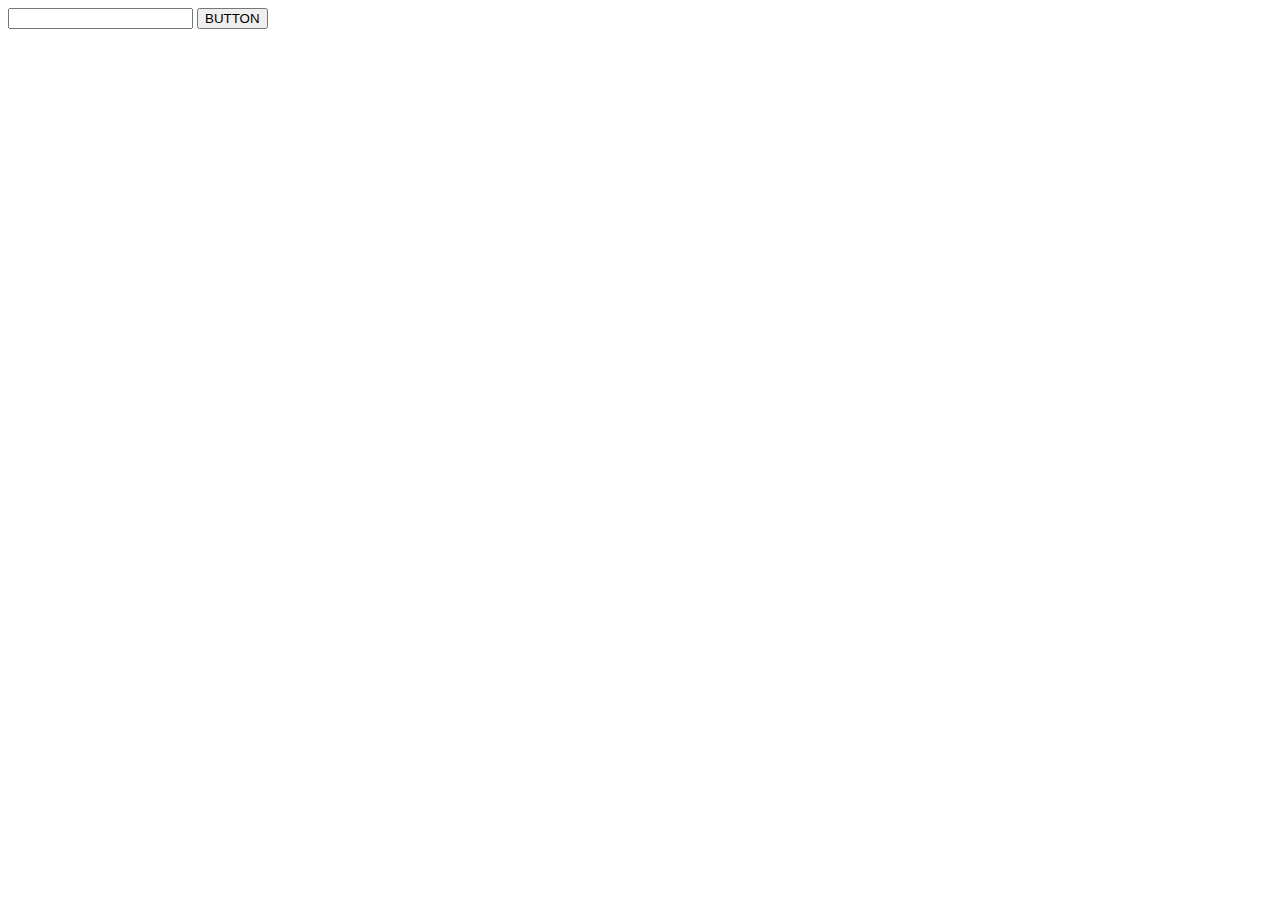
<file: index.html>
<!DOCTYPE html>
<html lang="en">
<head>
    <meta charset="UTF-8">
    <title>Title</title>
</head>
<body>
<div id="parent">
    <input type="text" id="text1"/>
    <button id="button1">BUTTON</button>
</div>
<script>
console.log('HELLO CONSOLE! -line 13');

const inputElement = document.getElementById('text1');
const buttonElement = document.getElementById('button1');

inputElement.addEventListener('change', function(e){
    console.log(`The value you entered is ${e.target.value}`);
});
const parentElement = document.getElementById('parent');
buttonElement.addEventListener('click', function(e){
    console.log('you clicked on my button')
    e.stopPropagation();
});
parentElement.addEventListener('click', function(e){
    console.log('you clicked the parent containing div.')
});
buttonElement.addEventListener('mouseover', function(e){
    console.log('your mouse is on the button')
});
buttonElement.addEventListener('mouseout', function(e){
    console.log('your mouse is no longer on the button')
});
inputElement.addEventListener('focus', function(e){
    console.log('you focused on the input');
});
inputElement.addEventListener('blur', function(e){
    console.log('you stopped focusing on the input');
});
document.addEventListener('keydown', function(e){
    console.log(`you just hit the ${e.key} key`);
});
</script>
</body>
</html>
</file>
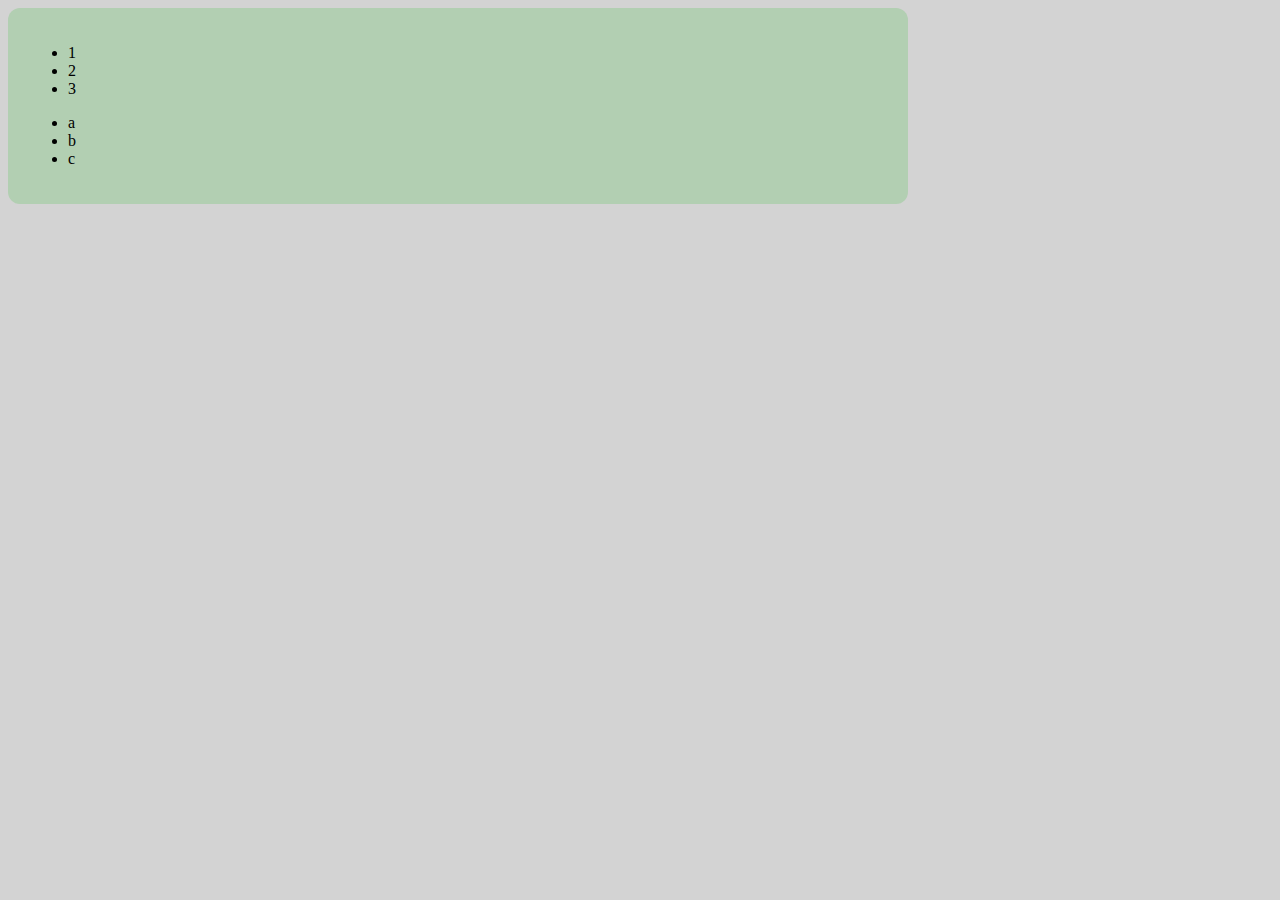
<file: 3.10.html>
<!DOCTYPE html>
<html lang="en">
<head>
    <meta charset="UTF-8">
    <title>Title</title>
    <link rel="stylesheet" href="style.css">
</head>
<body>
<div class="container">
    <div class="content">
        <ul id="first">
            <li>1</li>
            <li>2</li>
            <li>3</li>
        </ul>
        <ul id="second">
            <li>a</li>
            <li>b</li>
            <li>c</li>
        </ul>
    </div>
</div>
<script>
    const firstList=document.getElementById('first');
    const secondList=document.getElementById('second');
    //Drill down one
    //Creates a nodeList. Not an array, but very similar.
    console.log(firstList.children);
    //Prints out each item inside of the ul
    for (let i=0; i<firstList.children.length; i++){
        console.log(firstList.children[i].textContent);
    }

    // Go up one
    console.log(firstList.parentElement);
    // Give me the next element on the same level
    console.log(firstList.nextElementSibling);
    //replace secondList with the firstList.nextElementSibling, as they are the same thing
    for(let i=0; i<firstList.nextElementSibling.children.length; i++){
        console.log(firstList.nextElementSibling.children[i].textContent);
    }
    // Give me the next element on the same level
    console.log(secondList.nextElementSibling);
    //replace secondList with the firstList.nextElementSibling, as they are the same thing
    for(let i=0; i<secondList.nextElementSibling.children.length; i++){
        console.log(secondList.nextElementSibling.children[i].textContent);
    }
</script>
</body>
</html>
</file>
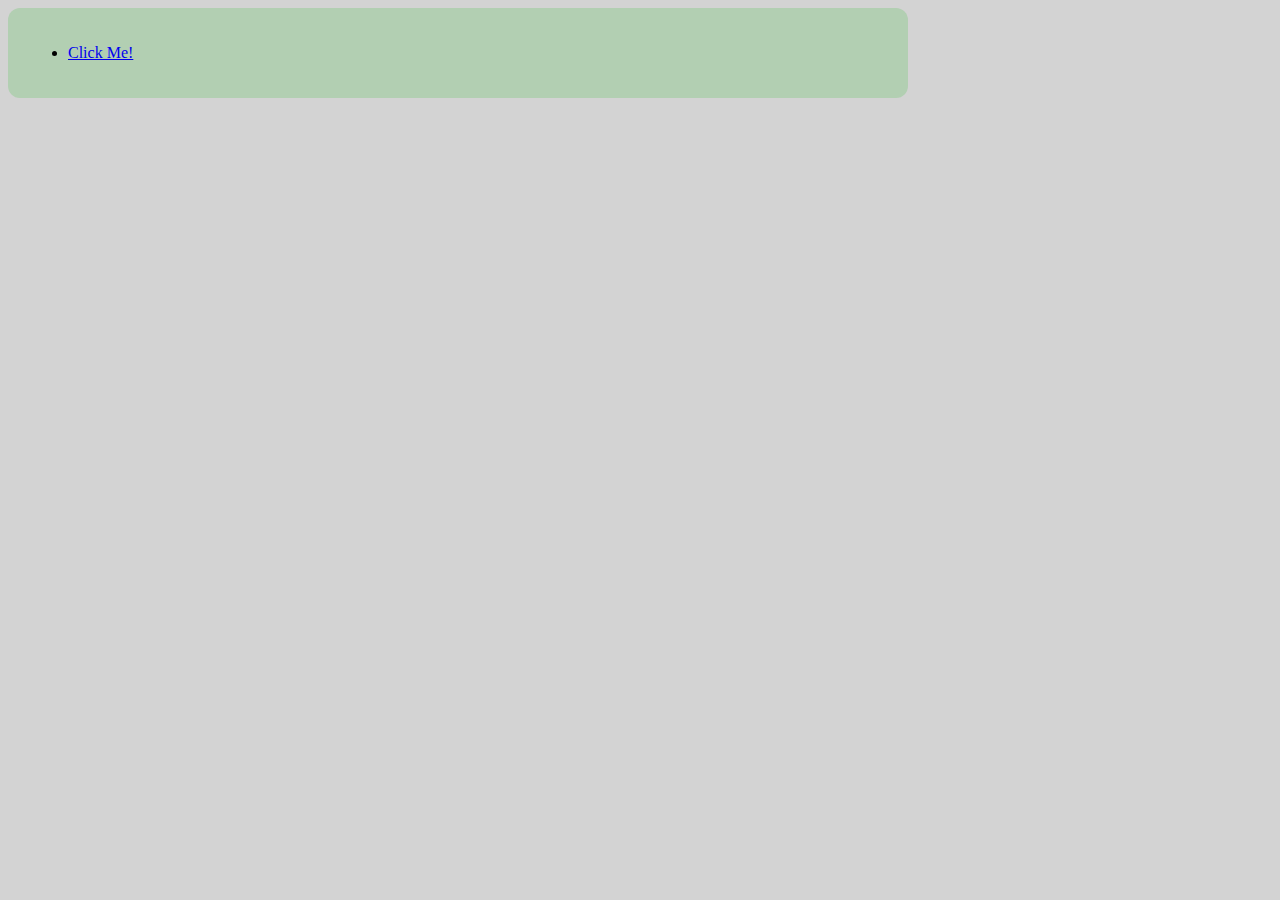
<file: 3.11.html>
<!DOCTYPE html>
<html lang="en">
<head>
    <meta charset="UTF-8">
    <title>Title</title>
  <link rel="stylesheet" href="style.css">
</head>
<body>
<div class="container">
  <div class="content">

  </div>
</div>

</body>
<script>
  const content = document.querySelector('.content');

  const newList = document.createElement('ul');
  const newItem = document.createElement('li');
  const anchor = document.createElement('a');

  anchor.textContent = "Click Me!";
  anchor.href = 'http://www.google.com';
  anchor.target = '_blank';

  newItem.appendChild(anchor);
  newList.appendChild(newItem);
  content.appendChild(newList);
</script>
</html>
</file>
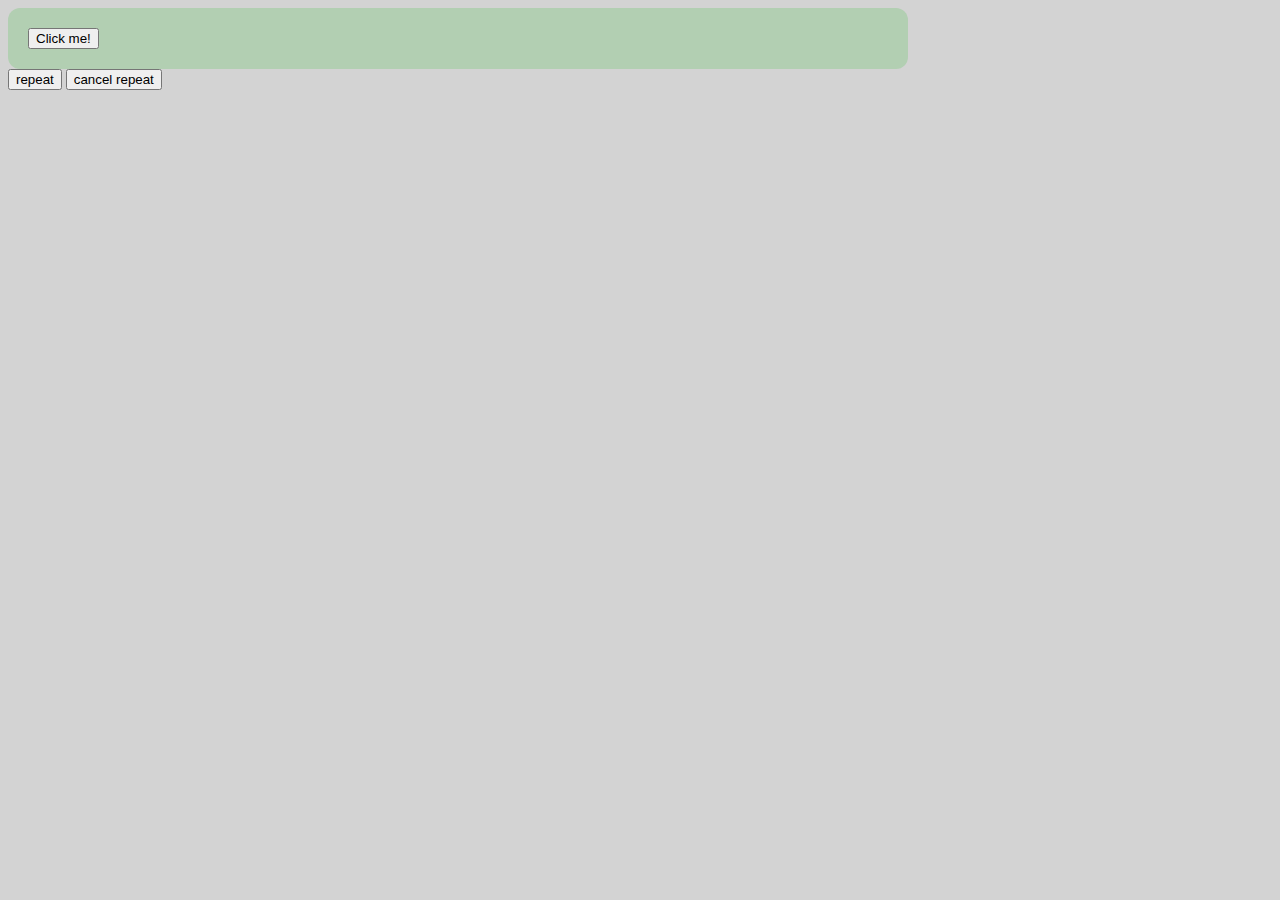
<file: 3.12.html>
<!DOCTYPE html>
<html lang="en">
<head>
    <meta charset="UTF-8">
    <title>Title</title>
    <link rel="stylesheet" href="style.css">
</head>
<body>
<div class="container">
    <div class="content">
        <button id="trigger">Click me!</button>
    </div>
    <button id="interval">repeat</button>
    <button id="cancel"> cancel repeat</button>
</div>

<script>
    const myButton = document.getElementById('trigger');

    const repeatButton = document.getElementById('interval');
const cancelButton = document.getElementById('cancel');
let interval;
    myButton.addEventListener('click', function(){

        setTimeout(function(){
            console.log('I was clicked on 1 second ago.')
        }, 1000);


        console.log('happens right away');
    })
    repeatButton.addEventListener('click', function(){
        if(!interval){
            interval = setInterval(function(){
            console.log('i happen every second.')
        }, 1000);
    });

    cancelButton.addEventListener('click', function(){
        if(interval){
           clearInterval(interval);
           interval=null;
        }
    })
</script>
</body>
</html>
</file>
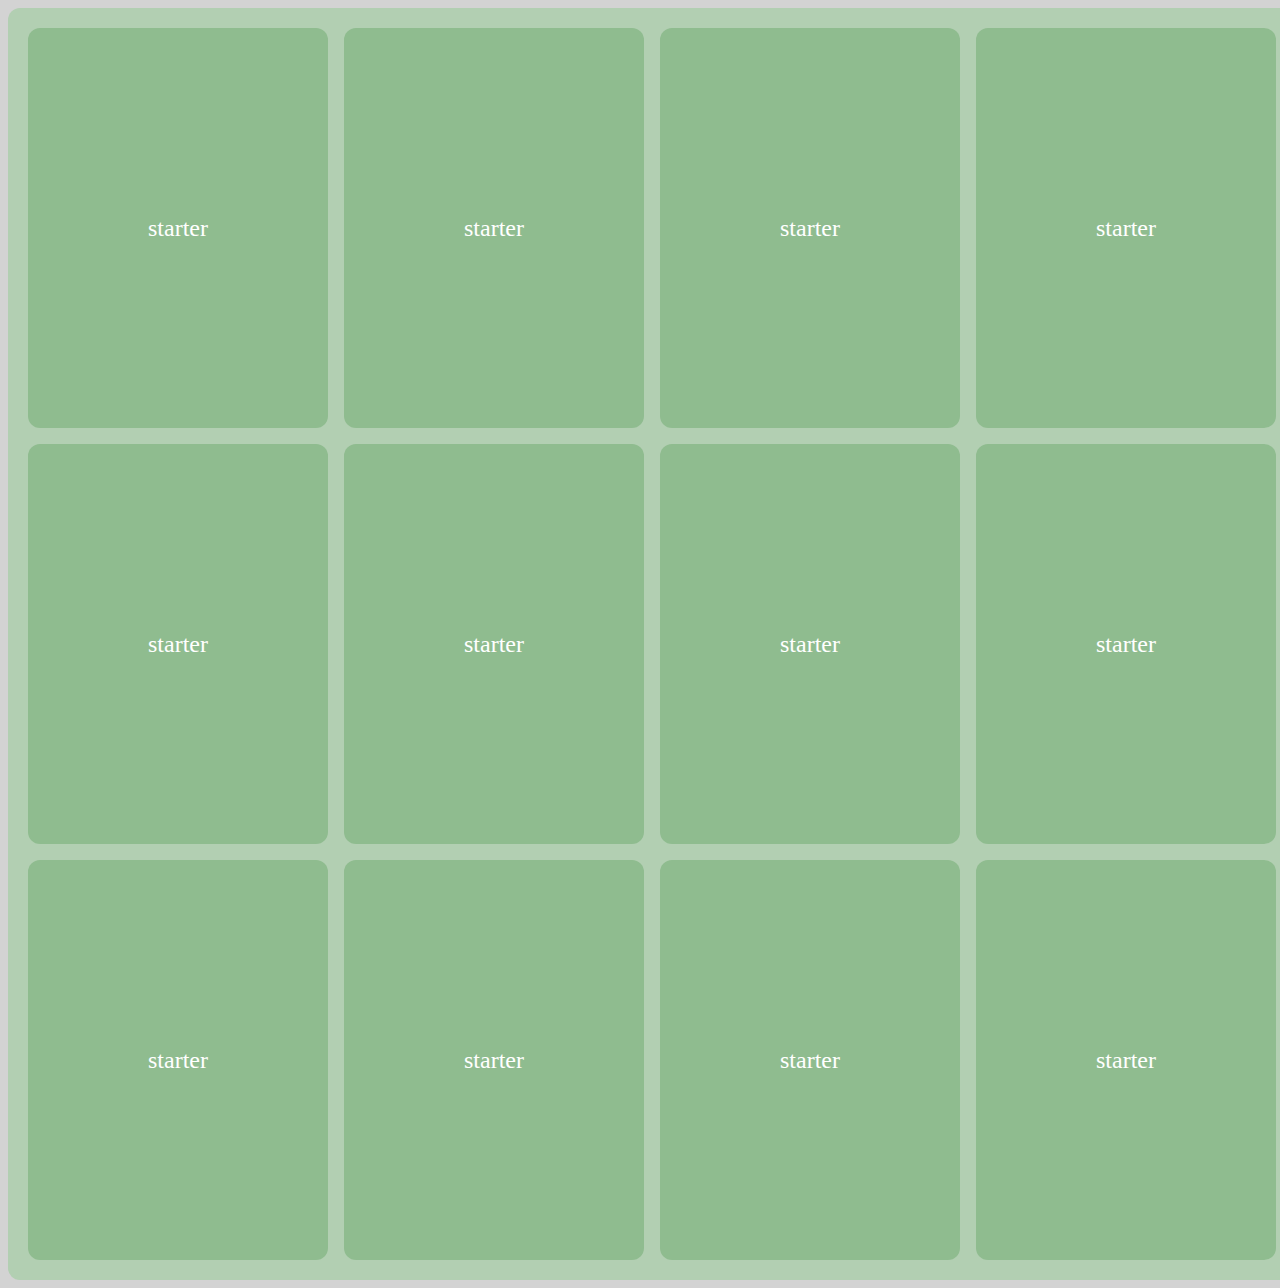
<file: 3.13.html>
<!DOCTYPE html>
<html lang="en">
<head>
    <meta charset="UTF-8">
    <title>Title</title>
    <link rel="stylesheet" href="style.css">
    <style>
        .cardList {
            display: flex;
            flex-wrap: wrap;
            gap: 16px;
        }
        .card{
            width:300px;
            height:400px;
            border-radius:12px;
            display:flex;
            justify-content: center;
            align-items: center;
            font-size: 24px;
            color: white;
        }
        .active{
            background-color: darkseagreen;
        }
        .inactive{
            background-color: thistle;
            color: black
        }
        .content {
            width: 1400px;
        }
    </style>
</head>
<body>
<div class="container">
    <div class="content">
        <div class="pointLabel"></div>
        <div class="cardList">

        </div>
    </div>
</div>

<script src="index.js"> </script>

</body>
</html>
</file>
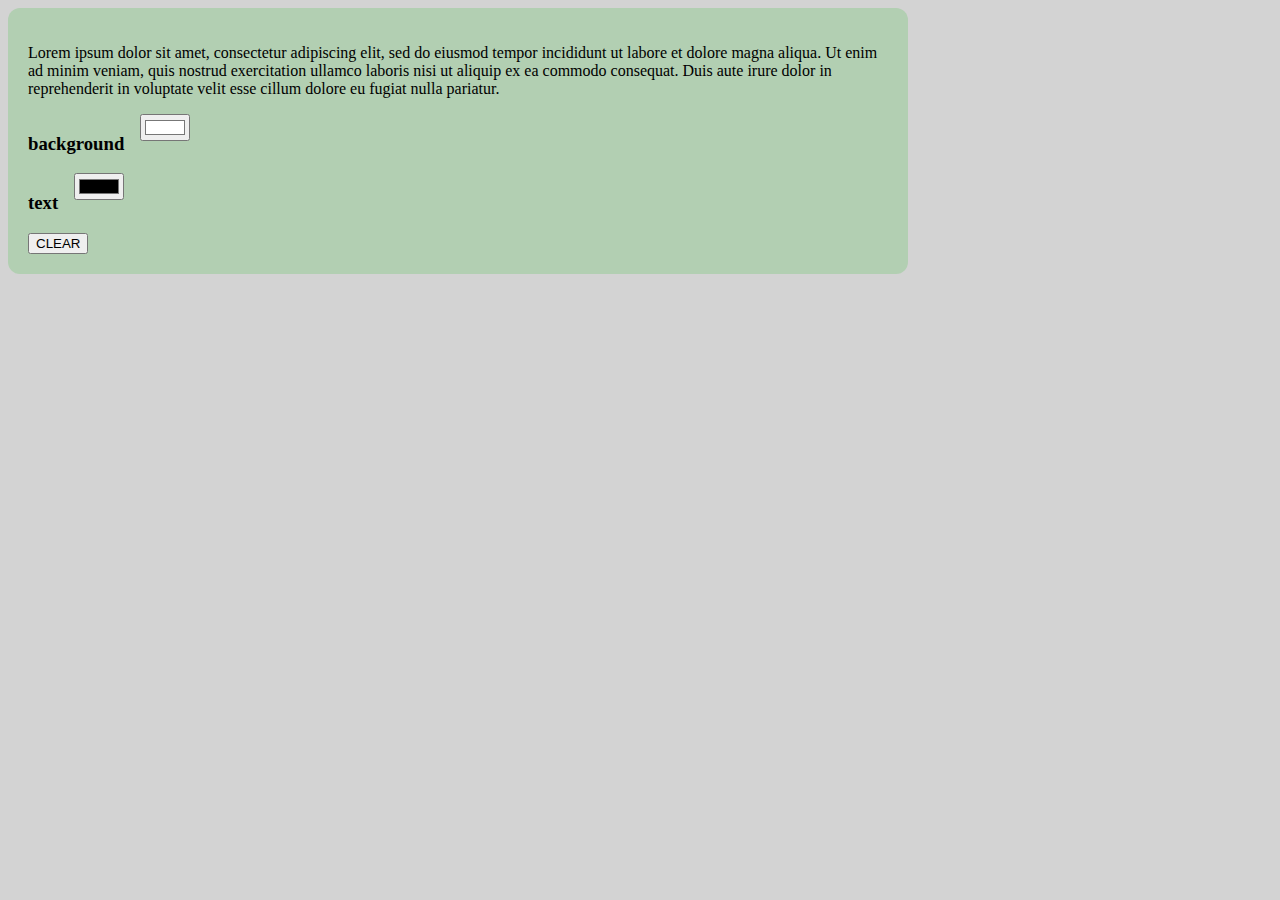
<file: 3.7 change atts.html>
<!DOCTYPE html>
<html lang="en">
<head>
    <meta charset="UTF-8">
    <title>Title</title>
    <link rel="stylesheet" href="style.css">
</head>
<body>
<div class="container">
    <div class="content">
        <p>Lorem ipsum dolor sit amet, consectetur adipiscing elit, sed do eiusmod tempor incididunt
            ut labore et dolore magna aliqua. Ut enim ad minim veniam, quis nostrud exercitation ullamco
            laboris nisi ut aliquip ex ea commodo consequat. Duis aute irure dolor in reprehenderit in voluptate
            velit esse cillum dolore eu fugiat nulla pariatur.</p>
        <div class="row">
            <h3>background</h3>
            <input type="color" id="bg" value="#FFFFFF">
        </div>
        <div class="row">
            <h3>text</h3>
            <input type="color" id="txt">
        </div>
        <button id="clear">CLEAR</button>
    </div>
</div>
<script>
    const content = document.querySelector('.content');
    const bg = document.getElementById('bg');
    const txt = document.getElementById('txt');
    const clear= document.getElementById('clear');

    bg.addEventListener('change', function(e){
        content.style.backgroundColor = e.target.value;
    });
    txt.addEventListener('change', function(e){
        content.style.color = e.target.value;
    });
    clear.addEventListener('click', function(e){
        content.style.backgroundColor = 'white';
        bg.value = '#FFFFFF'
        content.style.color = 'black';
        txt.value = '#000000'
    });
</script>
</body>
</html>
</file>
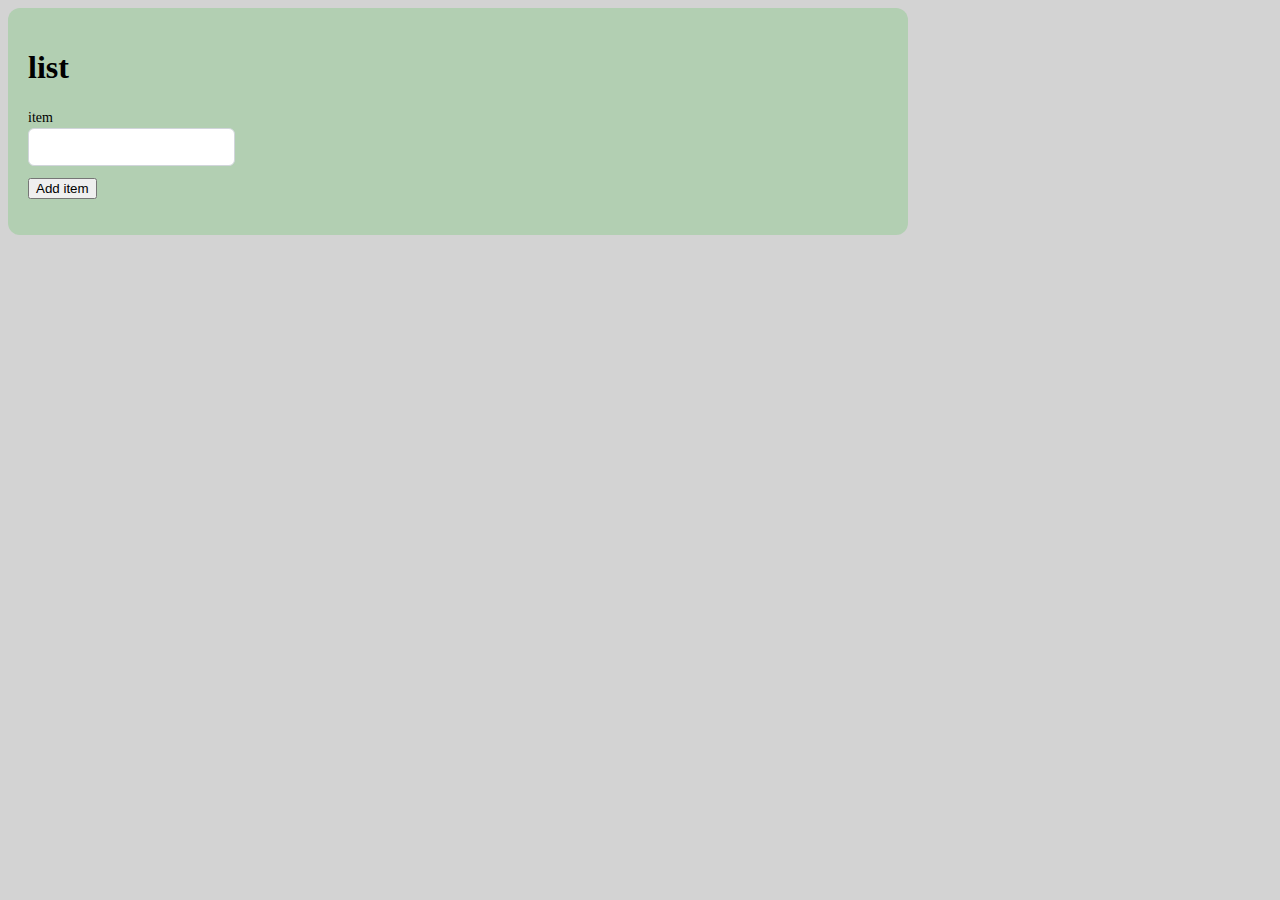
<file: 3.8 assignment.html>
<!DOCTYPE html>
<html lang="en">
<head>
    <meta charset="UTF-8">
    <title>Title!</title>
    <link rel="stylesheet" href="style.css">
</head>
<body>
<div class="container">
    <div class="content">
        <h1>list</h1>
        <div class="row">
            <div>
                <label for="first"> item</label>
                <input type="text" id="first" name="first_name">
            </div>
        </div>
        <button name="add">Add item</button>
        <ul></ul>
    </div>
</div>
    <script>
        addButton=document.querySelector('button');
        const text=document.getElementById('first');
        const myList = document.querySelector('ul');
        function addItem(){


        let newElement = document.createElement('li');
        newElement.innerHTML=text.value;
        newElement.addEventListener('click', function(e){

            newElement.remove();
    });
        myList.appendChild(newElement)

    };
        addButton.addEventListener('click', addItem);
</script>

</body>
</html>
</file>
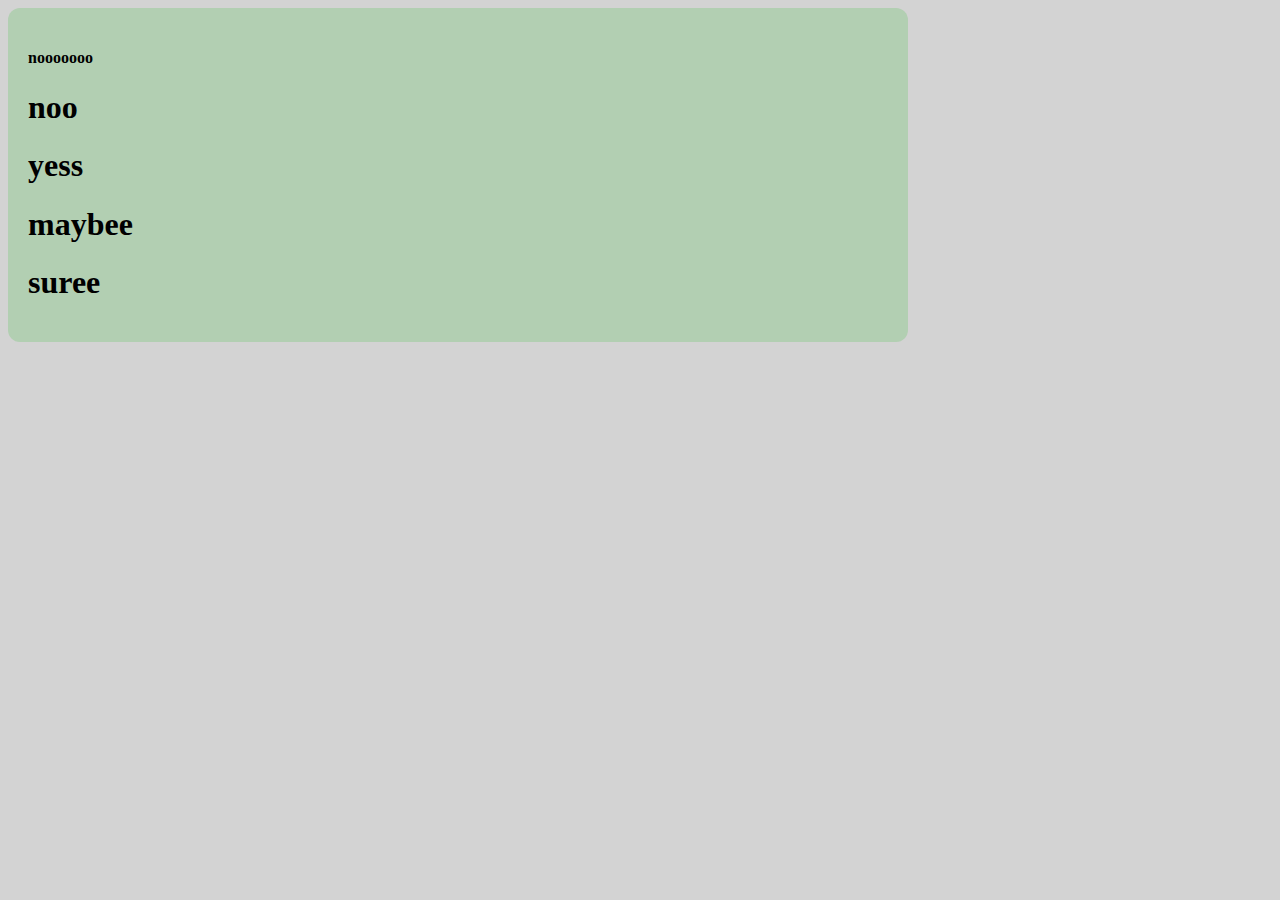
<file: 3.8.html>
<!DOCTYPE html>
<html lang="en">
<head>
    <meta charset="UTF-8">
  <link rel="stylesheet" href="style.css">
    <title>Title</title>
</head>
<body>
<div class="container">
  <div class="content">
    <h3>Hello</h3>
    <p>hiiiiiiii</p>
  </div>
</div>
<script>
  const content=document.querySelector('.content');
  content.innerHTML = '<h1 class="gone"> HIIIII</h1><h4> nooooooo</h4>';

  const food = document.createElement('h1');
  food.innnerHTML = 'I love pizza';
  content.insertAdjacentElement('afterend', food);

  const no=document.createElement('h1');
  const yes=document.createElement('h1');
  const maybe=document.createElement('h1');
  const sure=document.createElement('h1');
  no.innerHTML = 'noo'
  yes.innerHTML = 'yess'
  maybe.innerHTML = 'maybee'
  sure.innerHTML = 'suree'
  content.appendChild(no);
  content.appendChild(yes);
  content.appendChild(maybe);
  content.appendChild(sure);

const unwantedElement = document.querySelector('.gone');
unwantedElement.remove();

</script>
</body>
</html>
</file>
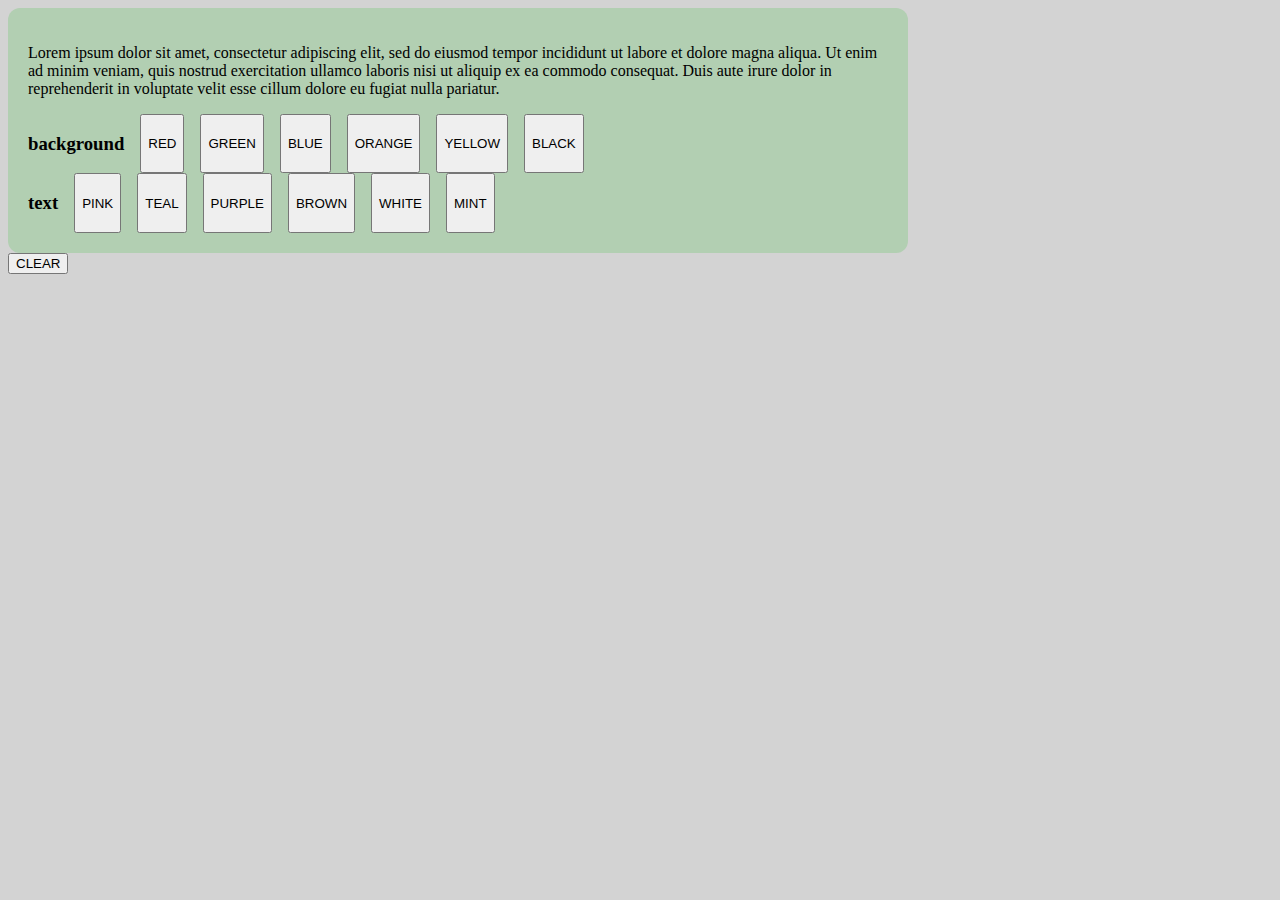
<file: addRemove.html>
<!DOCTYPE html>
<html lang="en">
<head>
    <meta charset="UTF-8">
    <title>color picker!</title>
    <link rel="stylesheet" href="style.css">
    <style>
        .r {
            background-color: red;
        }
        .g {
            background-color: green;
        }
        .b {
            background-color: dodgerblue;
        }
        .bl {
            background-color:black;
        }
        .o {
            background-color: orange;
        }
        .y {
            background-color: yellow;
        }
        .pi {
            color: pink;
        }
        .t {
            color: teal;
        }
        .pu {
            color: purple;
        }
        .br {
            color: saddlebrown;
        }
        .m {
            color: aquamarine;
        }
        .w {
            color: white;
        }

    </style>
</head>
<body>
<div class="container">
<div class="content">
    <p>Lorem ipsum dolor sit amet, consectetur adipiscing elit, sed do eiusmod tempor incididunt
        ut labore et dolore magna aliqua. Ut enim ad minim veniam, quis nostrud exercitation ullamco
        laboris nisi ut aliquip ex ea commodo consequat. Duis aute irure dolor in reprehenderit in voluptate
        velit esse cillum dolore eu fugiat nulla pariatur.</p>
    <div class="row">
        <h3>background</h3>
        <button id="1">RED</button>
        <button id="2">GREEN</button>
        <button id="3">BLUE</button>
        <button id="7">ORANGE</button>
        <button id="8">YELLOW</button>
        <button id="9">BLACK</button>
    </div>
    <div class="row">
        <h3>text</h3>
        <button id="4">PINK</button>
        <button id="5">TEAL</button>
        <button id="6">PURPLE</button>
        <button id="10">BROWN</button>
        <button id="11">WHITE</button>
        <button id="12">MINT</button>
    </div>
    </div>
    <button id="clear">CLEAR</button>
</div>
</div>
<script>
    const content = document.querySelector('.content');
    const r = document.getElementById('1');
    const g = document.getElementById('2');
    const b = document.getElementById('3');
    const bl = document.getElementById('9');
    const o = document.getElementById('7');
    const y = document.getElementById('8');

    const pi = document.getElementById('4');
    const t = document.getElementById('5');
    const pu = document.getElementById('6');
    const w = document.getElementById('11');
    const m = document.getElementById('12');
    const br = document.getElementById('10');

    const clearButton = document.getElementById('clear');

    r.addEventListener('click', function(e){
        removeBG();
        content.classList.add('r')
    });
    g.addEventListener('click', function(e){
        removeBG();
        content.classList.add('g')
    });
    b.addEventListener('click', function(e){
        removeBG();
        content.classList.add('b')
    });
    o.addEventListener('click', function(e){
        removeBG();
        content.classList.add('o')
    });
    y.addEventListener('click', function(e){
        removeBG();
        content.classList.add('y')
    });
    bl.addEventListener('click', function(e){
        removeBG();
        content.classList.add('bl')
    });
    pi.addEventListener('click', function(e){
        removetext();
        content.classList.add('pi')
    });
   t.addEventListener('click', function(e){
       removetext();
       content.classList.add('t')
    });
    pu.addEventListener('click', function(e){
        removetext();
        content.classList.add('pu')
    });
    br.addEventListener('click', function(e){
        removetext();
        content.classList.add('br')
    });
    w.addEventListener('click', function(e){
        removetext();
        content.classList.add('w')
    });
    m.addEventListener('click', function(e){
        removetext();
        content.classList.add('m')
    });
    function removeBG(){
        content.classList.remove('r')
        content.classList.remove('g')
        content.classList.remove('b')
        content.classList.remove('bl')
        content.classList.remove('o')
        content.classList.remove('y')
    }
    function removetext(){
        content.classList.remove('pi')
        content.classList.remove('t')
        content.classList.remove('pu')
        content.classList.remove('m')
        content.classList.remove('y')
        content.classList.remove('br')
    }
    clearButton.addEventListener('click', function(e){
        removetext();
        removeBG();
    })
</script>
</body>
</html>
</file>
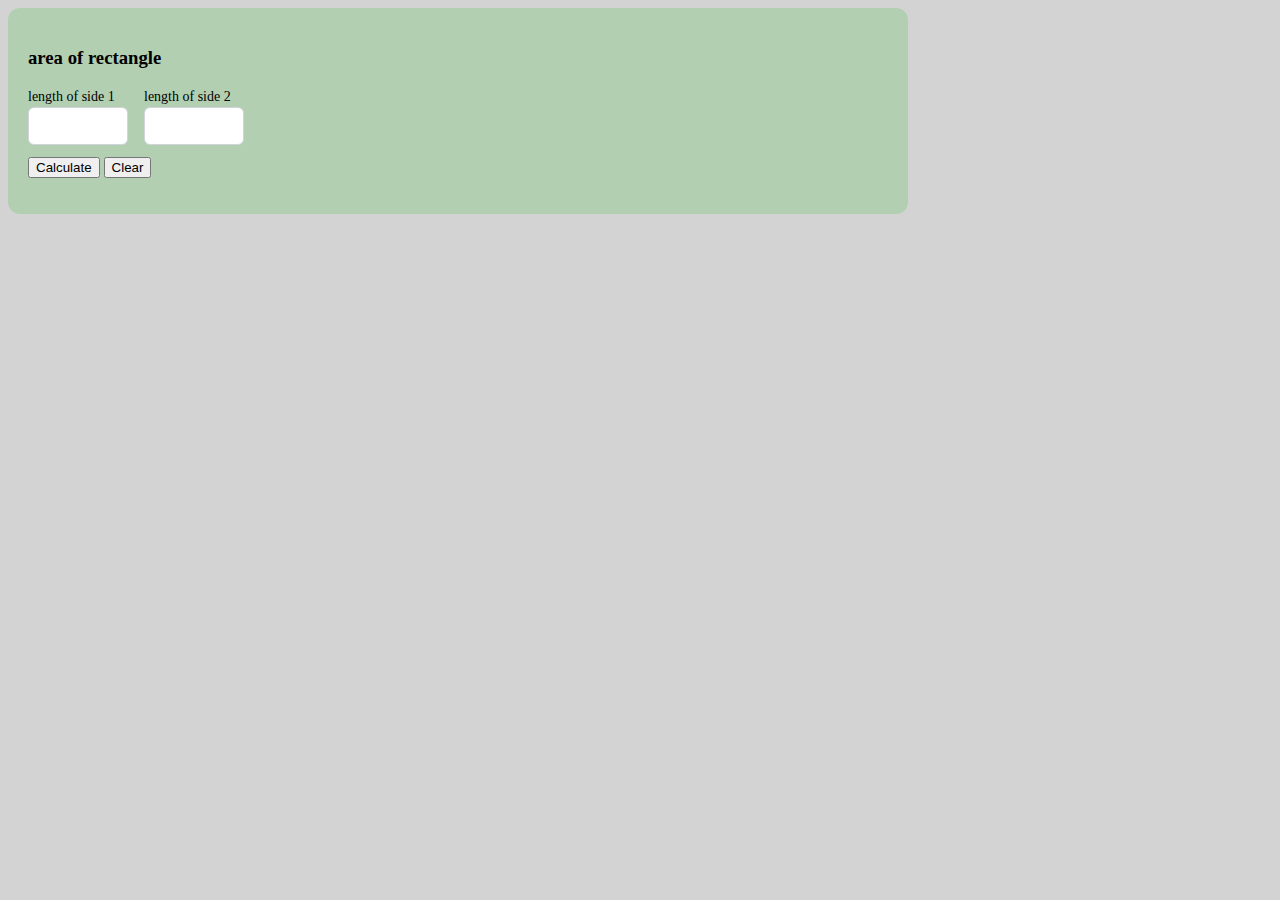
<file: calculator.html>
<!DOCTYPE html>
<html lang="en">
<head>
    <meta charset="UTF-8">
    <title>Triangle?</title>
    <link rel="stylesheet" href="style.css">
</head>
<div>
    <div class="container">
        <div class="content">
            <h3>area of rectangle</h3>
            <div class="row">
                <div>
                    <label for="a">length of side 1</label>
                    <input type="text" id='a' name='a' style="width: 100px">
                </div>
                <div>
                    <label for="b">length of side 2</label>
                    <input type="text" id='b' name='b' style="width: 100px">
                </div>
            </div>
            <button id="calc">Calculate</button>
            <button id="clear">Clear</button>
            <p></p>
        </div>
    </div>
</div>
<script>
    const a = document.getElementById('a');
    const b = document.getElementById('b');
    const ans = document.querySelector('p');
    const calculateButton = document.getElementById('calc')
    const clearButton = document.getElementById('clear')

    function rectangle(num1, num2){
        let area = (num1 * num2);

        if (area > 0) {
            return true;
        }
        return false;
    }
    calculateButton.addEventListener('click', function(e){
        let sideA = +a.value;
        let sideB = +b.value;

        if (!checkIsValid(sideA) || !checkIsValid(sideB) || !checkIsValid(sideC)){
            ans.textContent = 'Invalid inputs';
            return;
        }
        if (rectangle(sideA, sideB)){
            ans.textContent = area
            return;
        }
        ans.textContent = 'inputs do NOT create a valid rectangle'
    })
</script>
</html>
</file>
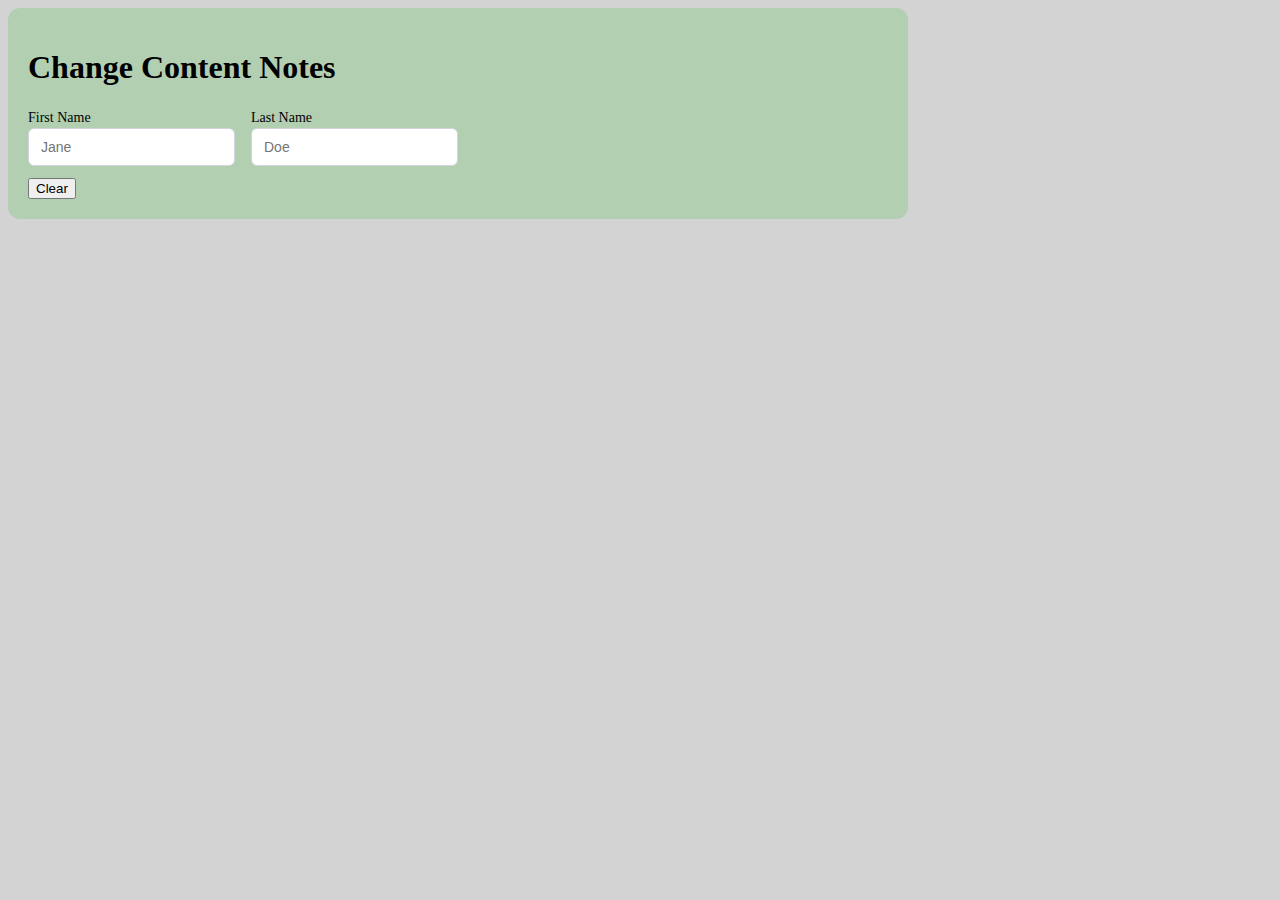
<file: changeContents.html>
<!DOCTYPE html>
<html lang="en">
<head>
    <meta charset="UTF-8">
    <link rel="stylesheet" href="style.css">
    <title>Change content of element notes</title>
    <style>
        .hidden{
            display:none;
        }
    </style>
</head>
<body>
<div class="container">
    <div class="content">
        <h1> Change Content Notes </h1>
            <div class="row">
                <div>
                    <label for="first"> First Name</label>
                    <input type="text" id="first" name="first_name" placeholder="Jane">
                </div>
                <div>
                    <label for="last"> Last Name</label>
                    <input type="text" id="last" name=last_name" placeholder="Doe">
                </div>
            </div>
        <button name="clear"> Clear</button>
        <p class="hidden"></p>
    </div>
</div>
</div>
<script>
    const firstName = document.getElementById('first');
    const lastName = document.getElementById('last');
    const full = document.querySelector('p');

    const clearButton= document.querySelector('[name="clear"]');

    firstName.addEventListener('change', function(e){
        let first = firstName.value;
    let last = lastName.value;
    let fullName = `Hello ${first} ${last}!`;
    if (fullName.length>1){
        full.classList.remove('hidden')
    } else{
        full.classList.add('hidden')
    }
    full.textContent = fullName;
    });

    lastName.addEventListener('change', function(e){
        let first = firstName.value;
        let last = lastName.value;
        let fullName = `Hello ${first} ${last}!`;
        full.textContent = fullName;
    });

    clearButton.addEventListener('click', function(e){
        firstName.value=" ";
        lastName.value=" ";
        full.textContext=" ";
    })
    function nameCreator(){
        let first= firstName.value;
        let last = lastName.value;
        let fullName= `${first} ${last}`;
        if (fullName.length>1){
            full.classlist.remove('hidden')
        } else{
            full.classList.add('hidden')
        }
        full.textContent = `Hello ${fullName}!`;
    }
</script>

</body>
</html>
</file>
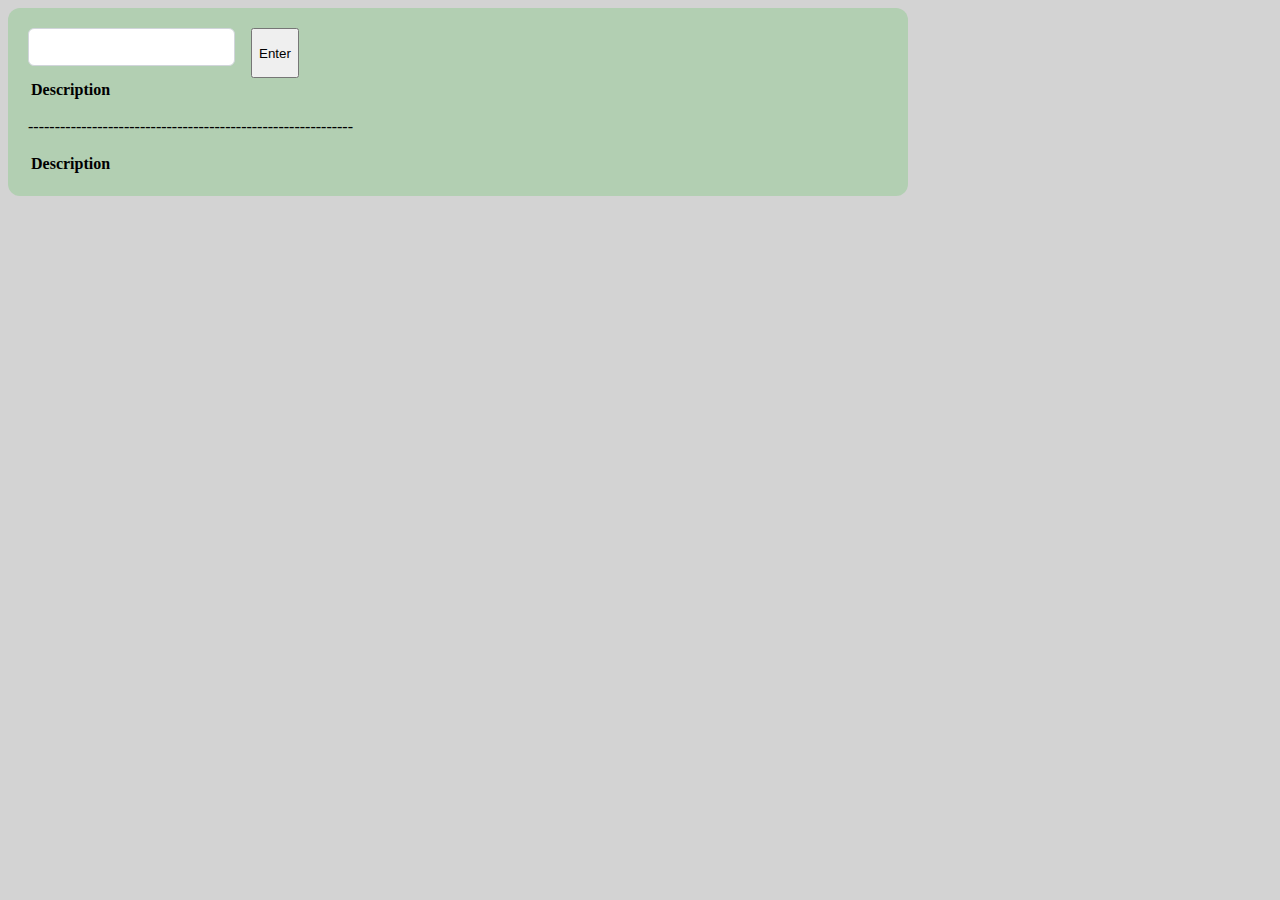
<file: compositeToDo.html>
<!DOCTYPE html>
<html lang="en">
<head>
    <meta charset="UTF-8">
    <title>Title</title>
    <link rel="stylesheet" href="style.css">
</head>
<body>
<div class="container">
    <div class="content">
        <div class="row">
            <input type="text">
            <button id="submit">Enter</button>
        </div>
        <table>
            <thead>
            <tr>
                <th>
                    Description
                </th>
                <th>

                </th>
            </tr>
            </thead>
            <tbody id ='incomplete'>

            </tbody>
        </table>
        <p>-------------------------------------------------------------</p>
        <table>
            <thead>
            <tr>
                <th>
                    Description
                </th>
                <th>

                </th>
            </tr>
            </thead>
            <tbody id ='incomplete'>

            </tbody>
        </table>
    </div>
</div>

<script>
    const item = document.querySelector('input');
    const submitButton = document.getElementById('submit');
    const incomplete = document.getElementById('incomplete');
    const complete = document.getElementById('complete');

    submitButton.addEventlistener('click', function(){
        let toDoItem = item.value;
        addItemToIncompleteTable(toDoItem);
        item.value = '';
    })

    function addItemToIncompleteTable(toDoItem){
        let newRow = document.createElement('tr');
        let descriptionTag = document.createElement('td');
        descriptionTag.textContent = toDoItem;
        newRow.appendChild(descriptionTag);
        let actionTag = document.createElement('td');
        let action = document.createElement('button');
        action.textContent = 'mark complete';
        action.addEventListener('click', function(){
            newRow.remove();
            addItemToCompleteTable(toDoItem);
        })
        actionTag.appendChild(action);
        newRow.appendChild(actionTag);
        incomplete.appendChild(newRow);
    }

    function addItemToCompleteTable(toDoItem){
        let newRow = document.createElement('tr');
        let descriptionTag = document.createElement('td');
        descriptionTag.textContent = toDoItem;
        newRow.appendChild(descriptionTag);
        let actionTag = document.createElement('td');
        let action = document.createElement('button');
        action.textContent = 'mark incomplete';
        action.addEventListener('click', function(){
            newRow.remove();
            addItemToIncompleteTable(toDoItem);
        })
        actionTag.appendChild(action);
        newRow.appendChild(actionTag);
        complete.appendChild(newRow);
    }

</script>
</body>
</html>
</file>
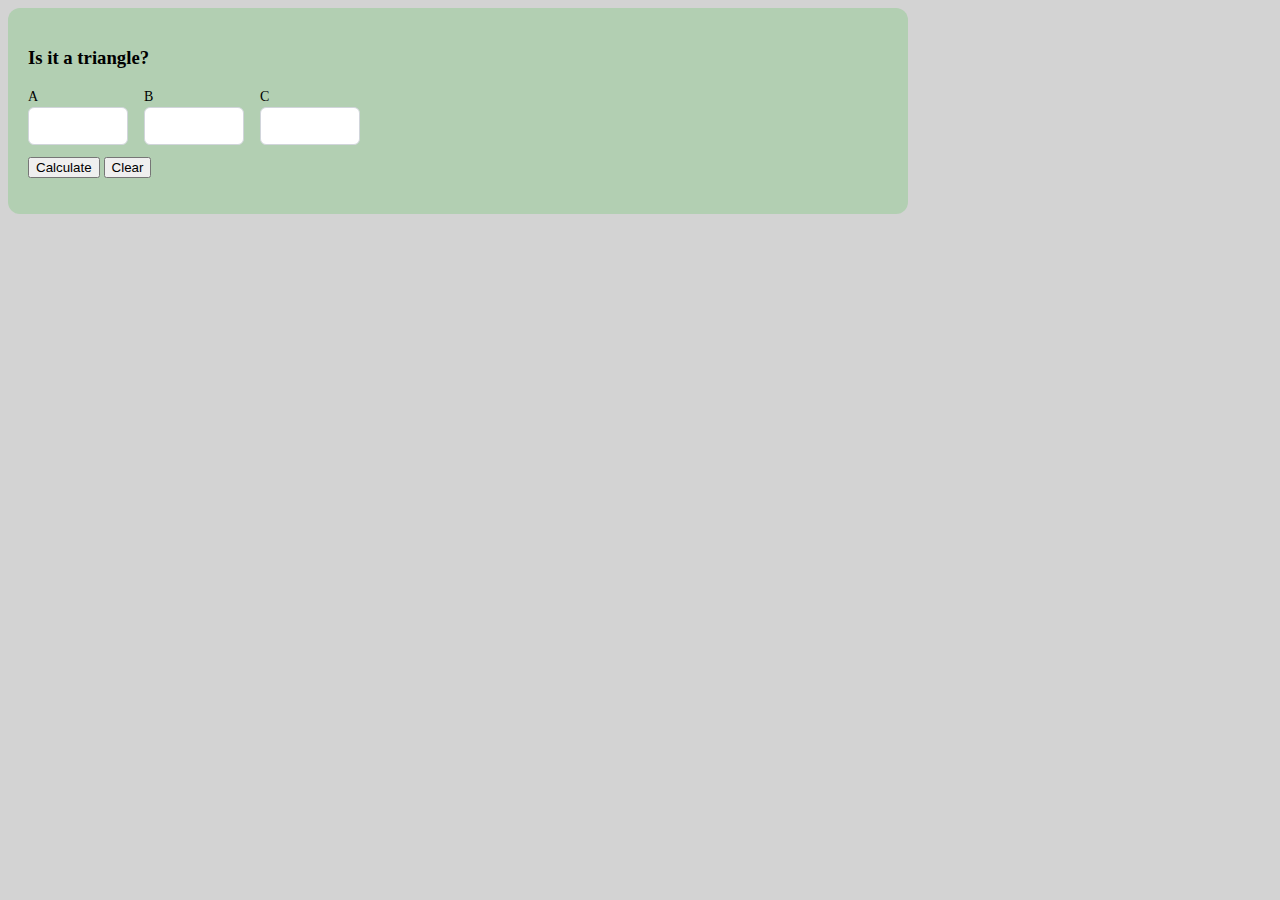
<file: triangle.html>
<!DOCTYPE html>
<html lang="en">
<head>
    <meta charset="UTF-8">
    <title>Triangle?</title>
    <link rel="stylesheet" href="style.css">
</head>
<div>
<div class="container">
    <div class="content">
        <h3>Is it a triangle?</h3>
        <div class="row">
            <div>
                <label for="a">A</label>
                <input type="text" id='a' name='a' style="width: 100px">
            </div>
<div>
    <label for="b">B</label>
    <input type="text" id='b' name='b' style="width: 100px">
    </div>
        <div>
            <label for="c">C</label>
            <input type="text" id='c' name='c' style="width: 100px">
        </div>
</div>
        <button id="calc">Calculate</button>
        <button id="clear">Clear</button>
        <p></p>
</div>
</div>
</div>
    <script>
        const a = document.getElementById('a');
        const b = document.getElementById('b');
        const c = document.getElementById('c');
        const ans = document.querySelector('p');
        const calculateButton = document.getElementById('calc')
        const clearButton = document.getElementById('clear')

        function checkIsTri(num1, num2, num3){
            let sideAB = (num1 + num2) > num3;
            let sideAC = (num1 + num3) >num2;
            let sideBC = (num2 + num3) > num1;

            if (sideAB && sideAC && sideBC) {
                return true;
            }
            return false;
        }
        calculateButton.addEventListener('click', function(e){
            let sideA = +a.value;
            let sideB = +b.value;
            let sideC = +c.value;

            if (!checkIsValid(sideA) || !checkIsValid(sideB) || !checkIsValid(sideC)){
                ans.textContent = 'Invalid inputs';
                return;
            }
            if (checkIsTri(sideA, sideB, sideC)){
              ans.textContent = 'yes, this is a valid triangle.'
                return;
            }
            ans.textContent = 'inputs do NOT create a valid triangle'
        })
            </script>
</html>
</file>
<file: style.css>
*{
    box-sizing: border-box;
}
body{
    background: lightgray;
}

label {
    display: block;
    line-height: 1.25rem;
    font-weight: 500;
    font-size: 14px;
    color: black;
}

input[type="text"], textarea, select{
    font-size: .875rem;
    line-height: 1.25rem;
    border: 1px solid #d1d5db;
    border-radius: 6px;
    padding: 8px 12px;
    margin-bottom: 12px;
    color: #374151;
}
fieldset{
    border: 1px solid #d1d5db;
    border-radius: 6px;
    width: fit-content;
    margin-bottom: 16px;
    padding: 12px;
}


fieldset legend{
    font-size: 14px;
    color: #374151;
}

input[type="checkbox"]{
    display: inline-block;
}

input[type="checkbox"] ~ label, input[type="radio"] ~ label {
    display: inline;
}

section{
    margin-bottom: 16px;
}

section header{
    margin-bottom: 8px;
}

.row {
    display: flex;
    gap: 16px;
}


.container{
    max-width: 1300px;
    margin: 0 auto;
}

.content{
    box-shadow: 0 1px 3px 0 rgba(0 0 0  0.1), 0 1px 2px -1px rgba(0 0 0  0.1);
    background: #b2cfb2;
    padding: 20px;
    border-radius: 12px;
    width: 900px;
}
.center{
    display: flex;
    justify-content: center;
    align-items: center;
}

img{
    width: 300px;
    height: 300px;
}
</file>
